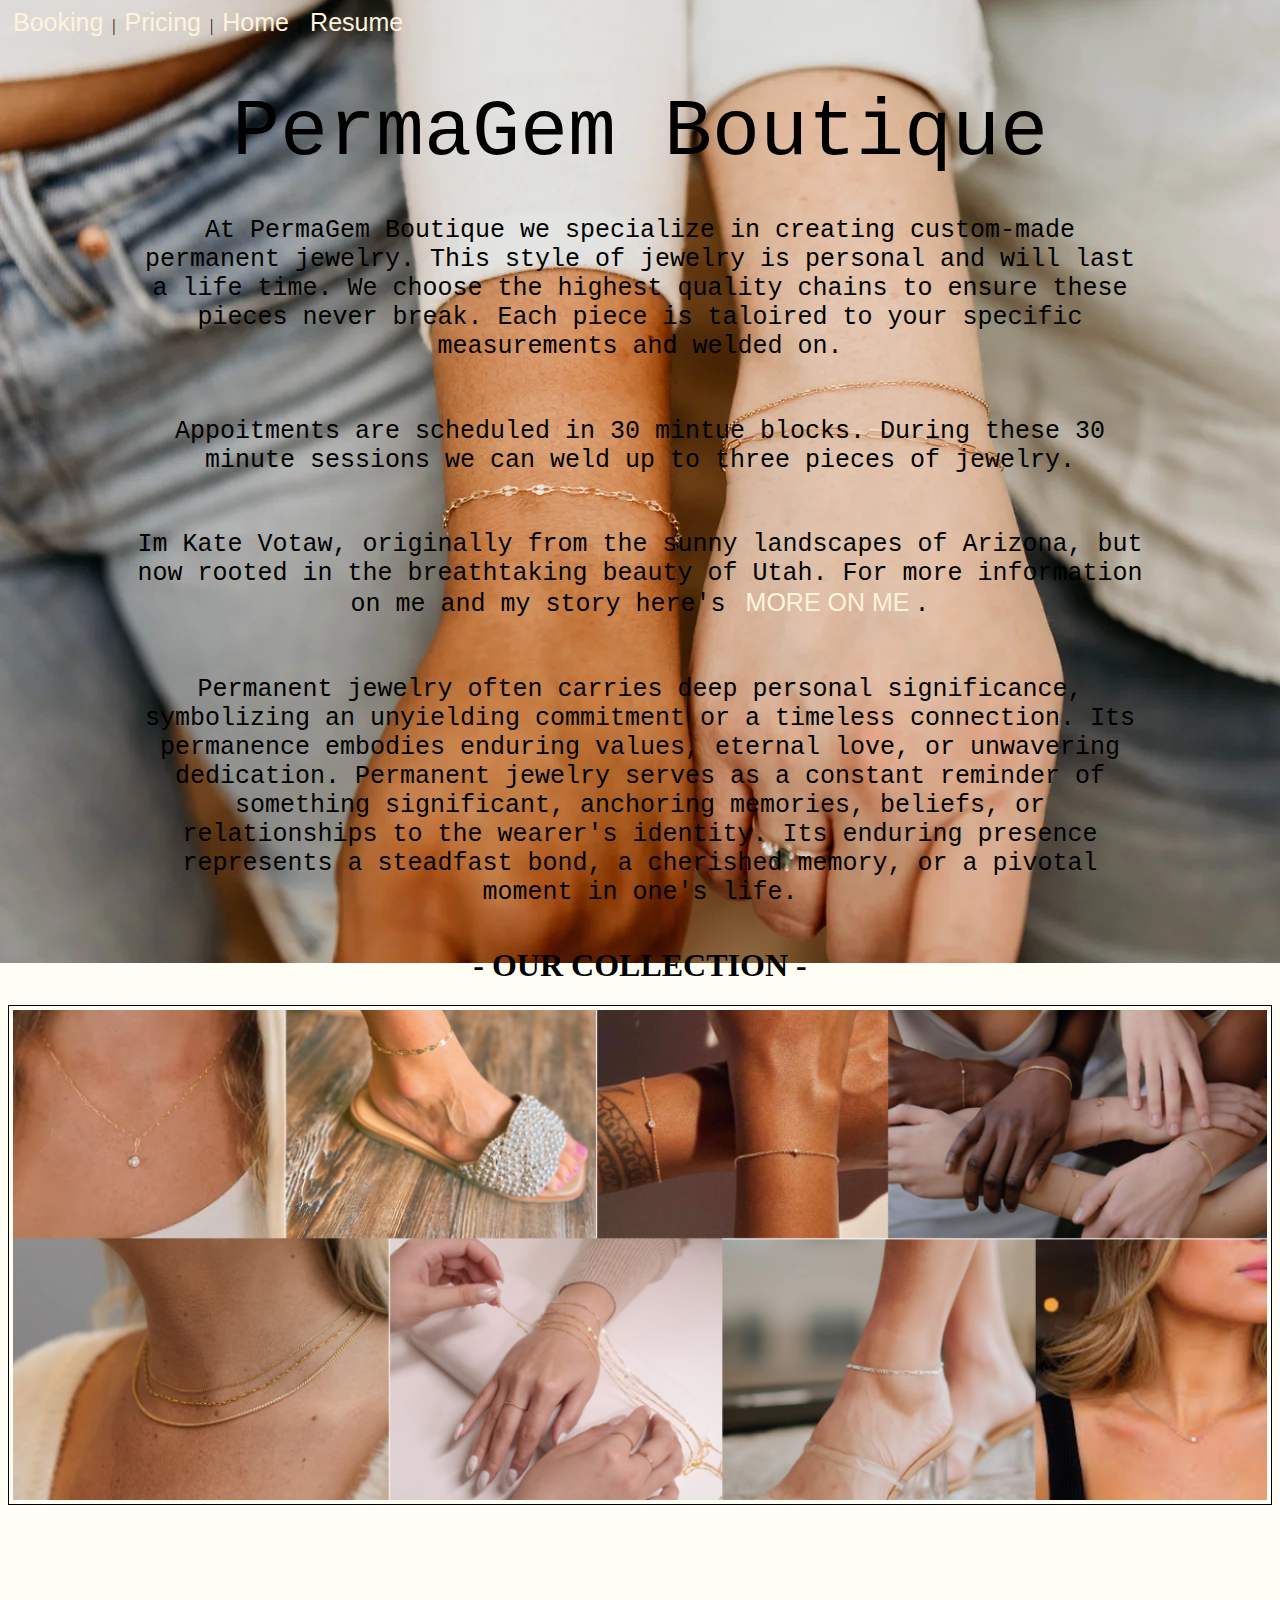
<file: index.html>
<!DOCTYPE html>
<html lang="en">
<head>
    <link rel="stylesheet" href="styles/styles.css">
    <meta charset="UTF-8">
    <meta name="viewport" content="width=device-width, initial-scale=1.0">
    <title>PermaGem Boutique</title>
</head>
<body class="bg"> 
        <a href="booking.html">Booking</a>  |  <a href="pricing.html">Pricing</a>  |  <a href="index.html">Home</a>  |  <a href="http://127.0.0.1:5500/CLEAN%20BLOG/index.html">Resume</a>  

    <div class="til">PermaGem Boutique</div>

    <div class="hp">  At PermaGem Boutique we specialize in creating custom-made permanent jewelry. This style of jewelry is personal and will last a life time. We choose the highest quality chains to ensure these pieces never break. Each piece is taloired to your specific measurements and welded on.</div>
        <br>
    <div class="hp">  Appoitments are scheduled in 30 mintue blocks. During these 30 minute sessions we can weld up to three pieces of jewelry. </div>
        <br>
    <div class="hp">  Im Kate Votaw, originally from the sunny landscapes of Arizona, but now rooted in the breathtaking beauty of Utah. For more information on me and my story here's <a href="http://127.0.0.1:5500/CLEAN%20BLOG/index.html" target="_blank" title="My Resue">MORE ON ME</a>.</div>
        <br>
    <div class="hp">  Permanent jewelry often carries deep personal significance, symbolizing an unyielding commitment or a timeless connection. Its permanence embodies enduring values, eternal love, or unwavering dedication. Permanent jewelry serves as a constant reminder of something significant, anchoring memories, beliefs, or relationships to the wearer's identity. Its enduring presence represents a steadfast bond, a cherished memory, or a pivotal moment in one's life.</a></div>
        <br>
    <h1 class="col">- OUR COLLECTION -</h1>
            
    <div class="lon"><img src="Images/Untitled design.png" width="100%" height="5%"></div>

    <iframe class="vid" width="360" height="115" src="https://www.youtube.com/embed/3hHFSqPeqkw?si=dqivB2xiu0pqd9ut" title="YouTube video player" frameborder="0" allow="accelerometer; autoplay; clipboard-write; encrypted-media; gyroscope; picture-in-picture; web-share" allowfullscreen></iframe>
   
</body>
</html>
</file>
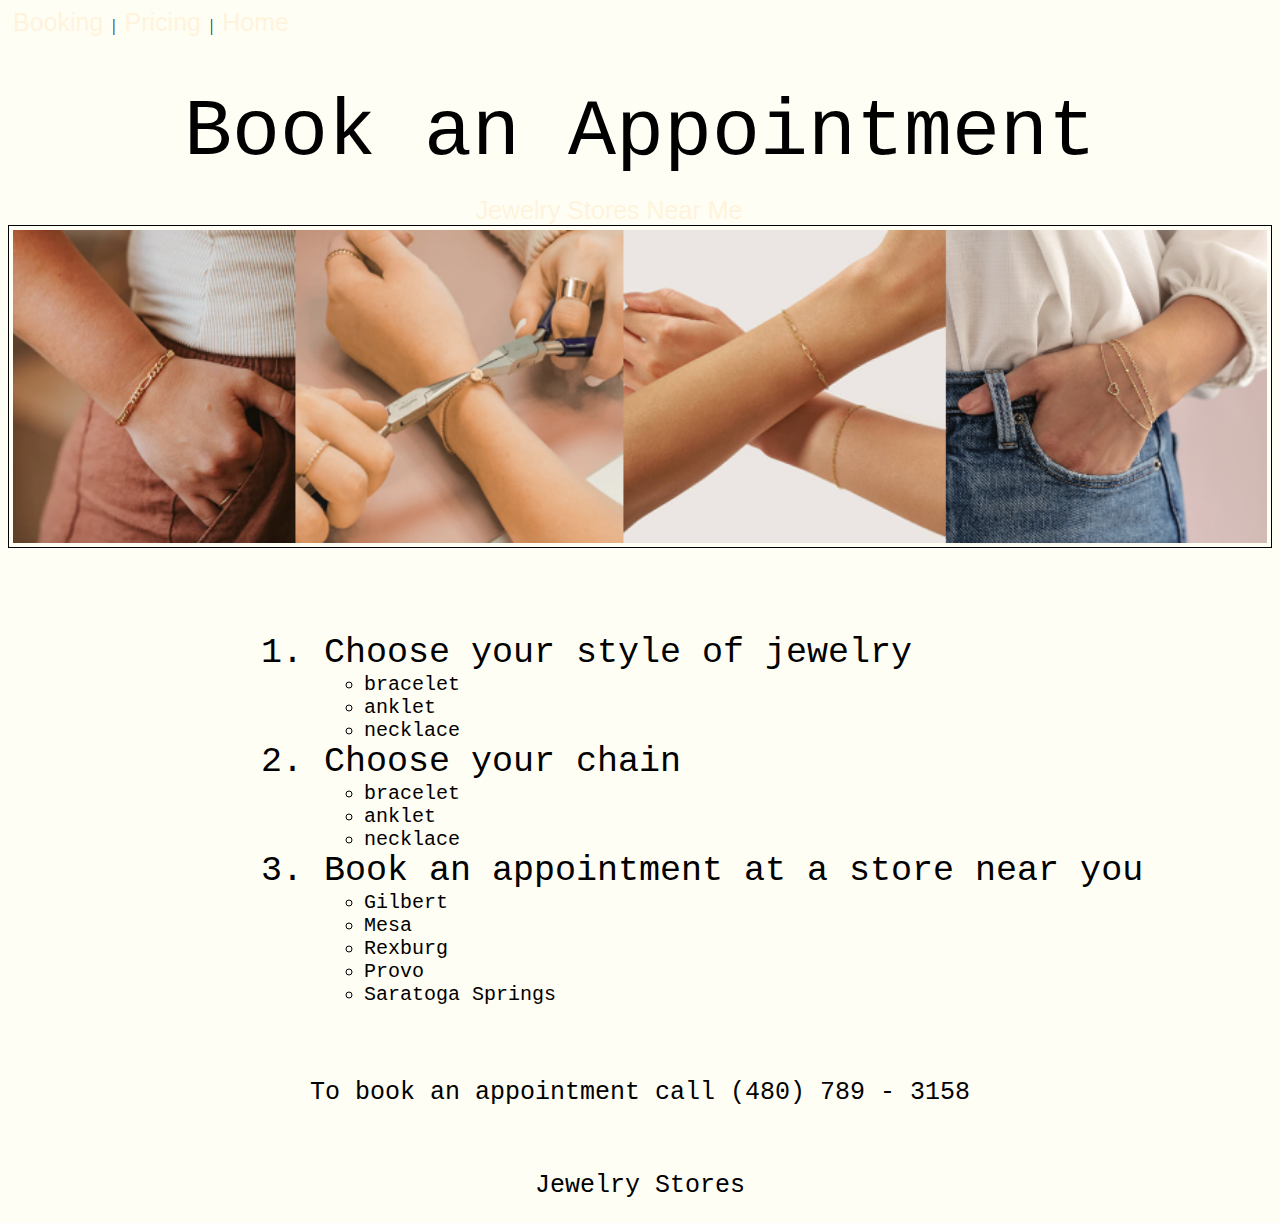
<file: booking.html>
<!DOCTYPE html>
<html lang="en">
<head>
    <link rel="stylesheet" href="styles/styles.css">
    <meta charset="UTF-8">
    <meta name="viewport" content="width=device-width, initial-scale=1.0">
    <title>PermaGem Boutique Booking</title>
</head>
<body class="bgp">
    <a href="booking.html">Booking</a> | <a href="pricing.html">Pricing</a> | <a href="index.html">Home</a>
    <div class="til">Book an Appointment</div>
    <br>
    <a href="#str" class="al">Jewelry Stores Near Me</a>
    <br>
    <div class="lon"><img src="Images/Longpart2.png" width="100%" height="5%"></div>


    <ol class="tol">
        <li>Choose your style of jewelry
            <ul class="lis">
                <li>bracelet</li>
                <li>anklet</li>
                <li>necklace</li>
            </ul>
        </li>
        <li>Choose your chain
            <ul class="lis">
                <li>bracelet</li>
                <li>anklet</li>
                <li>necklace</li>
            </ul>
        </li>
        <li>Book an appointment at a store near you
            <ul class="lis">
                <li>Gilbert</li>
                <li>Mesa</li>
                <li>Rexburg</li>
                <li>Provo</li>
                <li>Saratoga Springs</li>
            </ul>
        </li>
   </ol>

   
   <div class="hp">To book an appointment call (480) 789 - 3158</div>

    <div class='tablo' id='viz1702248513299' style='position: relative'><noscript><a href='#'><img alt='Sheet 1 ' src='https:&#47;&#47;public.tableau.com&#47;static&#47;images&#47;5W&#47;5W7RWTZCS&#47;1_rss.png' style='border: none' /></a></noscript><object class='tableauViz'  style='display:none;'><param name='host_url' value='https%3A%2F%2Fpublic.tableau.com%2F' /> <param name='embed_code_version' value='3' /> <param name='path' value='shared&#47;5W7RWTZCS' /> <param name='toolbar' value='yes' /><param name='static_image' value='https:&#47;&#47;public.tableau.com&#47;static&#47;images&#47;5W&#47;5W7RWTZCS&#47;1.png' /> <param name='animate_transition' value='yes' /><param name='display_static_image' value='yes' /><param name='display_spinner' value='yes' /><param name='display_overlay' value='yes' /><param name='display_count' value='yes' /><param name='language' value='en-US' /></object></div>                <script type='text/javascript'>                    var divElement = document.getElementById('viz1702248513299');                    var vizElement = divElement.getElementsByTagName('object')[0];                    vizElement.style.width='100%';vizElement.style.height=(divElement.offsetWidth*0.75)+'px';                    var scriptElement = document.createElement('script');                    scriptElement.src = 'https://public.tableau.com/javascripts/api/viz_v1.js';                    vizElement.parentNode.insertBefore(scriptElement, vizElement);                </script>
    <h4 class="Alink" id="str">Jewelry Stores</h4>
</body>
</html>
</file>
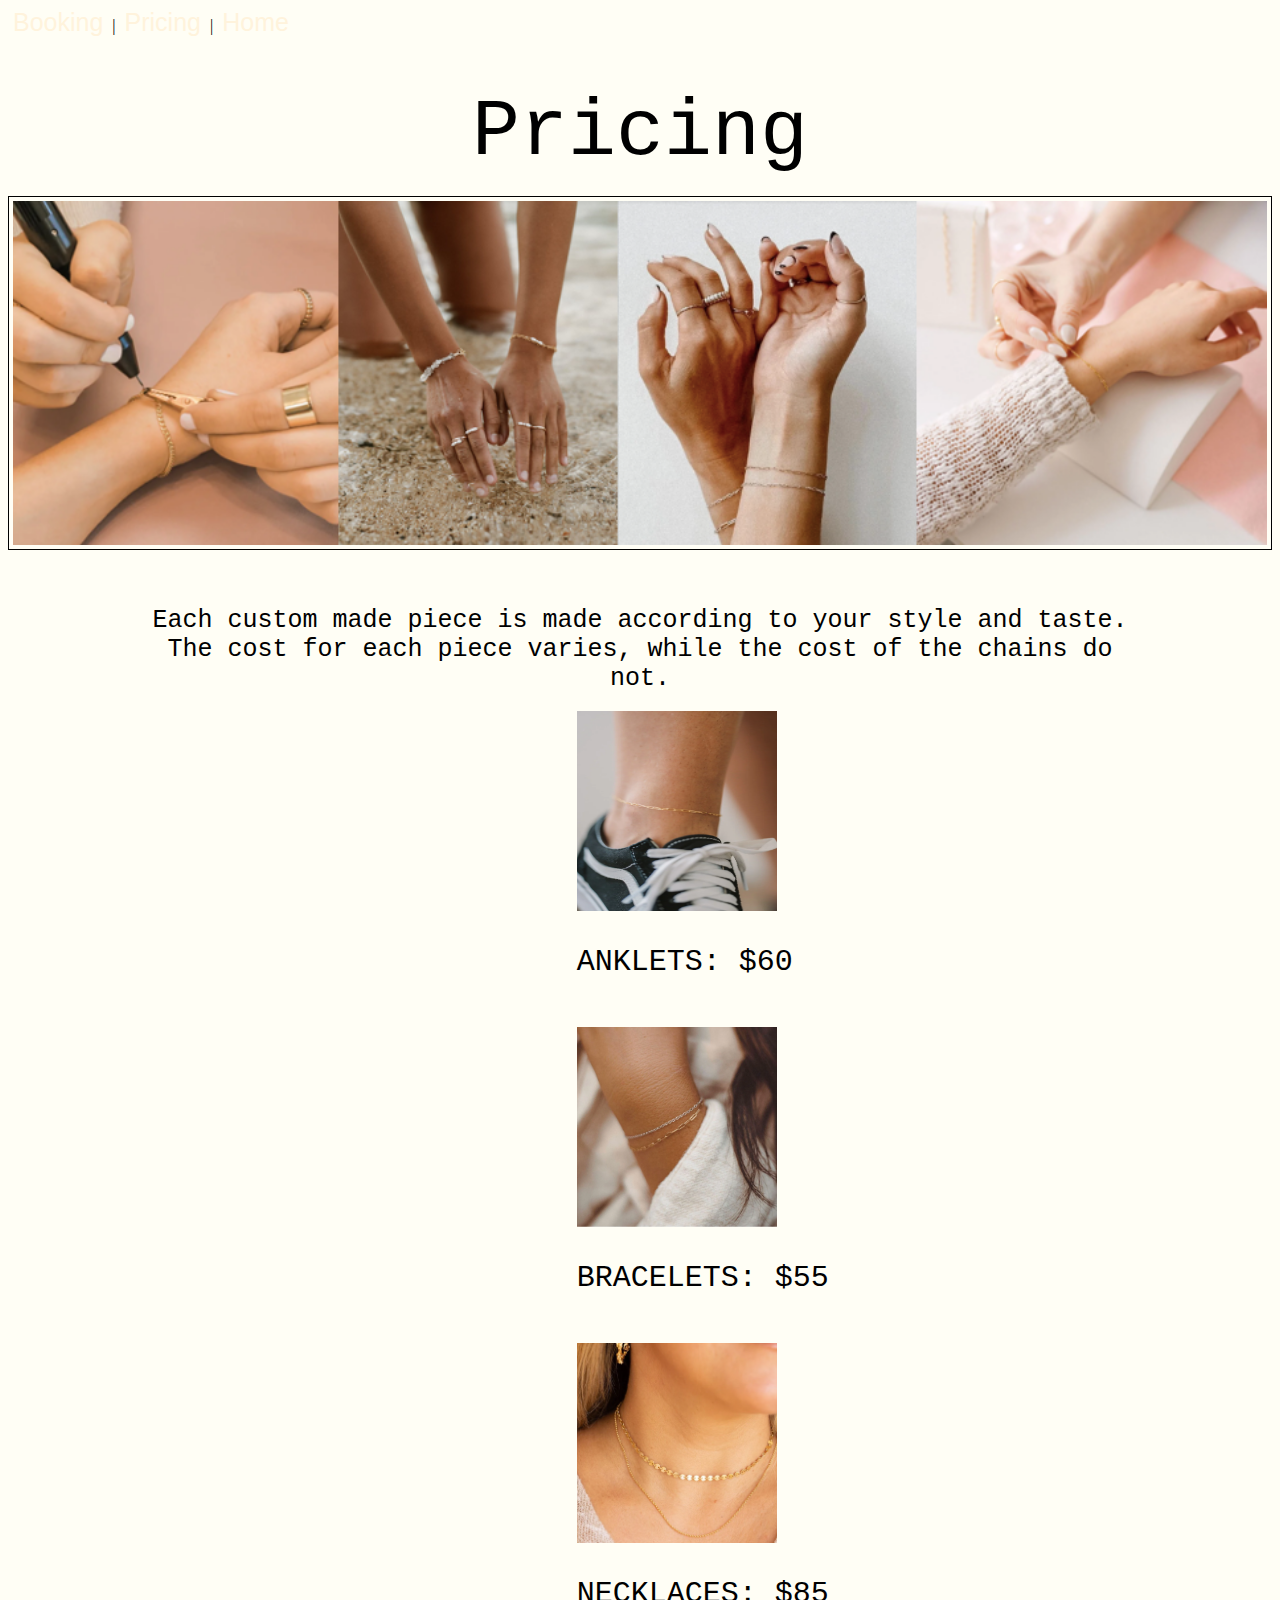
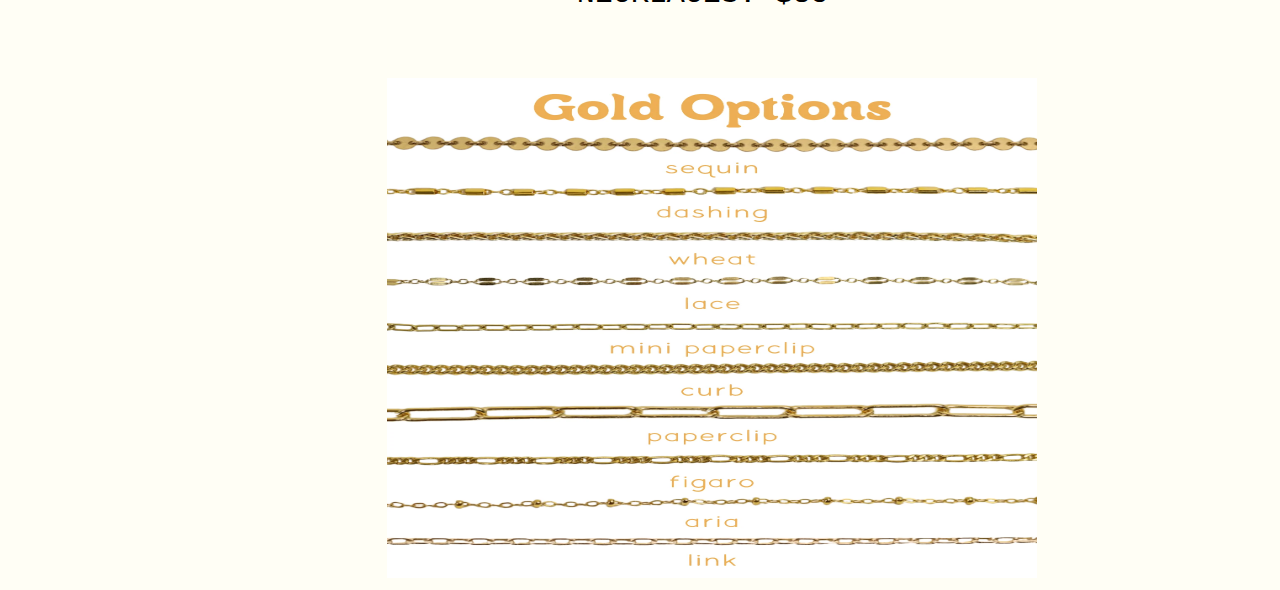
<file: pricing.html>
<!DOCTYPE html>
<html lang="en">
<head>
    <link rel="stylesheet" href="styles/styles.css">
    <meta charset="UTF-8">
    <meta name="viewport" content="width=device-width, initial-scale=1.0">
    <title>PermaGem Boutique Pricing</title>
</head>
<body class="bgp">
    <a href="booking.html">Booking</a> | <a href="pricing.html">Pricing</a> | <a href="index.html">Home</a>
    <div class="til">Pricing</div>
    <br>
    <div class="lon"><img src="Images/Long.png" width="100%" height="5%"></div>
    <br>
    <div class="hp"> Each custom made piece is made according to your style and taste. The cost for each piece varies, while the cost of the chains do not.</div>

    <div class="pimg">
        <br>
        <img src="Images/anklet.webp" alt="anklet" height="200" width="200">
    </div>
    <div class="pbody">
        <p>ANKLETS: $60 </p>
    </div>
    <div class="pimg">
        <br>
        <img src="Images/hand.webp" alt="bracelet" height="200" width="200">
    </div>
    <div class="pbody">
        <p>BRACELETS: $55 </p>
    </div>
    <div class="pimg">
        <br>
        <img src="Images/necklace.webp" alt="necklace" height="200" width="200">
    </div>
    <div class="pbody">
        <p>NECKLACES: $85 </p>
    </div>
    <div class="chn"><img src="Images/chains.webp" alt="Chain Styles" height="500" width="650"></div>
</body>
</html>
</file>
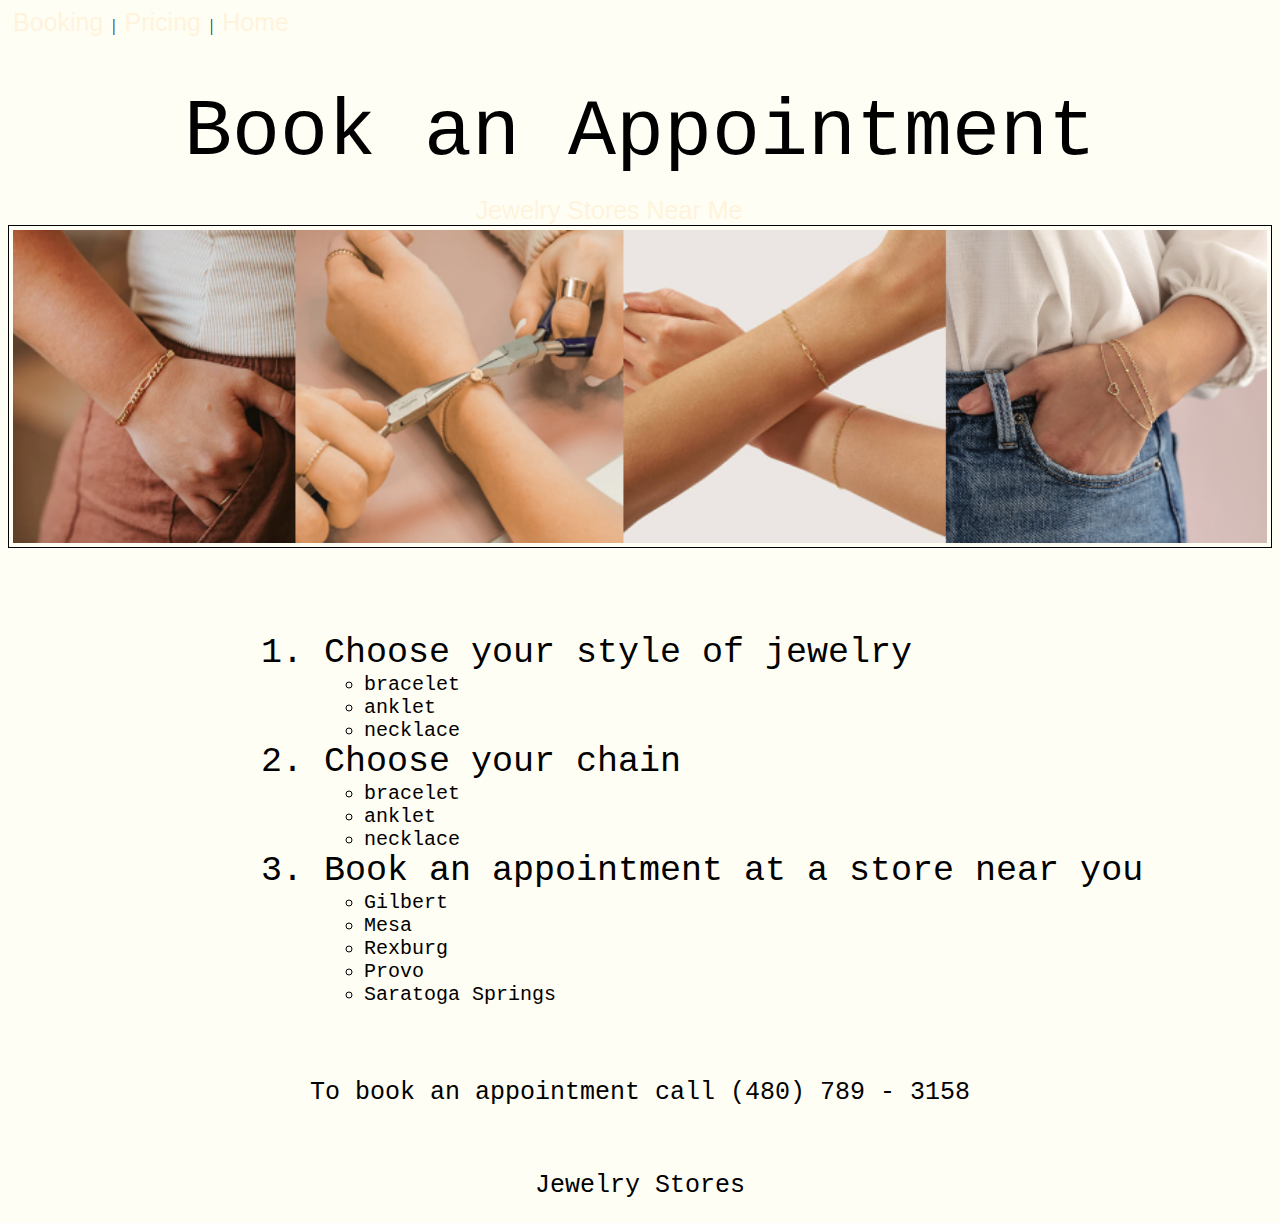
<file: IS PROJECT WEBSITE/booking.html>
<!DOCTYPE html>
<html lang="en">
<head>
    <link rel="stylesheet" href="styles/styles.css">
    <meta charset="UTF-8">
    <meta name="viewport" content="width=device-width, initial-scale=1.0">
    <title>PermaGem Boutique Booking</title>
</head>
<body class="bgp">
    <a href="booking.html">Booking</a> | <a href="pricing.html">Pricing</a> | <a href="home.html">Home</a>
    <div class="til">Book an Appointment</div>
    <br>
    <a href="#str" class="al">Jewelry Stores Near Me</a>
    <br>
    <div class="lon"><img src="Images/Longpart2.png" width="100%" height="5%"></div>


    <ol class="tol">
        <li>Choose your style of jewelry
            <ul class="lis">
                <li>bracelet</li>
                <li>anklet</li>
                <li>necklace</li>
            </ul>
        </li>
        <li>Choose your chain
            <ul class="lis">
                <li>bracelet</li>
                <li>anklet</li>
                <li>necklace</li>
            </ul>
        </li>
        <li>Book an appointment at a store near you
            <ul class="lis">
                <li>Gilbert</li>
                <li>Mesa</li>
                <li>Rexburg</li>
                <li>Provo</li>
                <li>Saratoga Springs</li>
            </ul>
        </li>
   </ol>

   
   <div class="hp">To book an appointment call (480) 789 - 3158</div>

    <div class='tablo' id='viz1702248513299' style='position: relative'><noscript><a href='#'><img alt='Sheet 1 ' src='https:&#47;&#47;public.tableau.com&#47;static&#47;images&#47;5W&#47;5W7RWTZCS&#47;1_rss.png' style='border: none' /></a></noscript><object class='tableauViz'  style='display:none;'><param name='host_url' value='https%3A%2F%2Fpublic.tableau.com%2F' /> <param name='embed_code_version' value='3' /> <param name='path' value='shared&#47;5W7RWTZCS' /> <param name='toolbar' value='yes' /><param name='static_image' value='https:&#47;&#47;public.tableau.com&#47;static&#47;images&#47;5W&#47;5W7RWTZCS&#47;1.png' /> <param name='animate_transition' value='yes' /><param name='display_static_image' value='yes' /><param name='display_spinner' value='yes' /><param name='display_overlay' value='yes' /><param name='display_count' value='yes' /><param name='language' value='en-US' /></object></div>                <script type='text/javascript'>                    var divElement = document.getElementById('viz1702248513299');                    var vizElement = divElement.getElementsByTagName('object')[0];                    vizElement.style.width='100%';vizElement.style.height=(divElement.offsetWidth*0.75)+'px';                    var scriptElement = document.createElement('script');                    scriptElement.src = 'https://public.tableau.com/javascripts/api/viz_v1.js';                    vizElement.parentNode.insertBefore(scriptElement, vizElement);                </script>
    <h4 class="Alink" id="str">Jewelry Stores</h4>
</body>
</html>
</file>
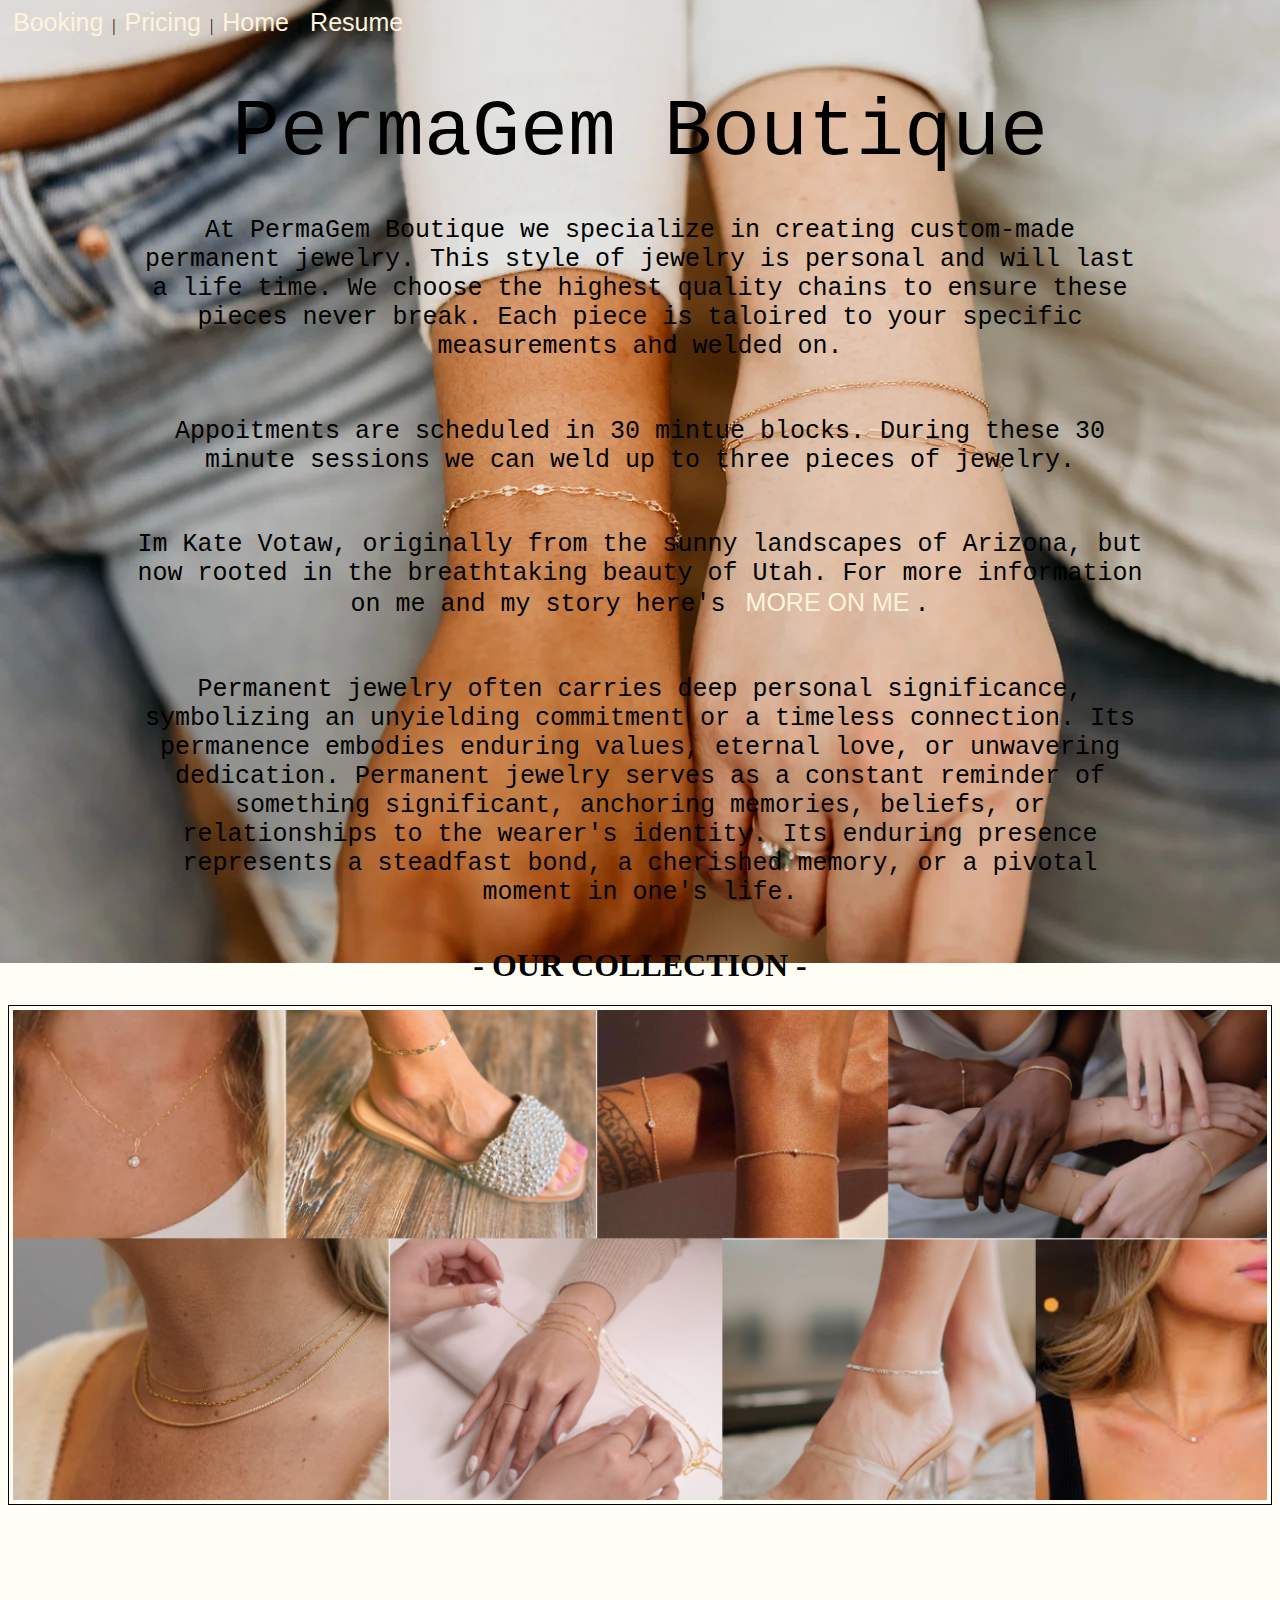
<file: IS PROJECT WEBSITE/home.html>
<!DOCTYPE html>
<html lang="en">
<head>
    <link rel="stylesheet" href="styles/styles.css">
    <meta charset="UTF-8">
    <meta name="viewport" content="width=device-width, initial-scale=1.0">
    <title>PermaGem Boutique</title>
</head>
<body class="bg"> 
        <a href="booking.html">Booking</a>  |  <a href="pricing.html">Pricing</a>  |  <a href="home.html">Home</a>  |  <a href="http://127.0.0.1:5500/CLEAN%20BLOG/index.html">Resume</a>  

    <div class="til">PermaGem Boutique</div>

    <div class="hp">  At PermaGem Boutique we specialize in creating custom-made permanent jewelry. This style of jewelry is personal and will last a life time. We choose the highest quality chains to ensure these pieces never break. Each piece is taloired to your specific measurements and welded on.</div>
        <br>
    <div class="hp">  Appoitments are scheduled in 30 mintue blocks. During these 30 minute sessions we can weld up to three pieces of jewelry. </div>
        <br>
    <div class="hp">  Im Kate Votaw, originally from the sunny landscapes of Arizona, but now rooted in the breathtaking beauty of Utah. For more information on me and my story here's <a href="http://127.0.0.1:5500/CLEAN%20BLOG/index.html" target="_blank" title="My Resue">MORE ON ME</a>.</div>
        <br>
    <div class="hp">  Permanent jewelry often carries deep personal significance, symbolizing an unyielding commitment or a timeless connection. Its permanence embodies enduring values, eternal love, or unwavering dedication. Permanent jewelry serves as a constant reminder of something significant, anchoring memories, beliefs, or relationships to the wearer's identity. Its enduring presence represents a steadfast bond, a cherished memory, or a pivotal moment in one's life.</a></div>
        <br>
    <h1 class="col">- OUR COLLECTION -</h1>
            
    <div class="lon"><img src="Images/Untitled design.png" width="100%" height="5%"></div>

    <iframe class="vid" width="360" height="115" src="https://www.youtube.com/embed/3hHFSqPeqkw?si=dqivB2xiu0pqd9ut" title="YouTube video player" frameborder="0" allow="accelerometer; autoplay; clipboard-write; encrypted-media; gyroscope; picture-in-picture; web-share" allowfullscreen></iframe>
   
</body>
</html>
</file>
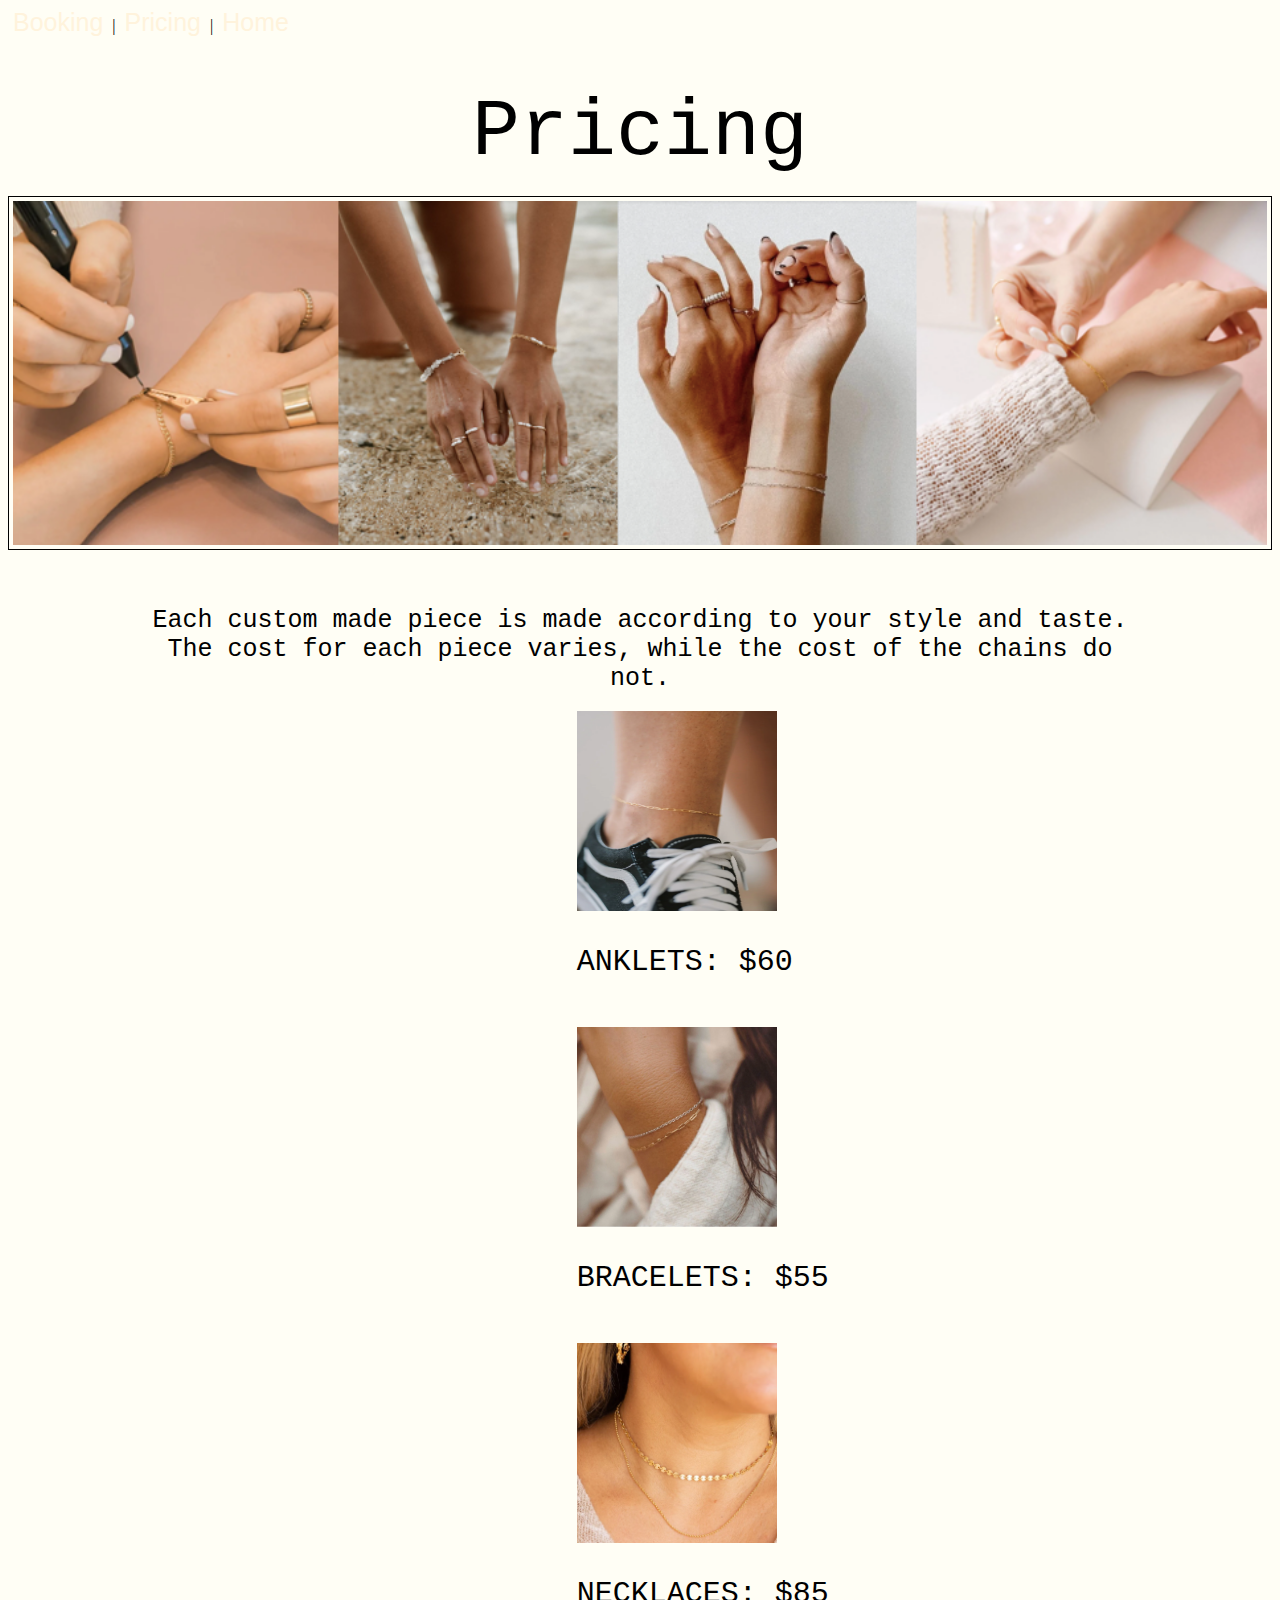
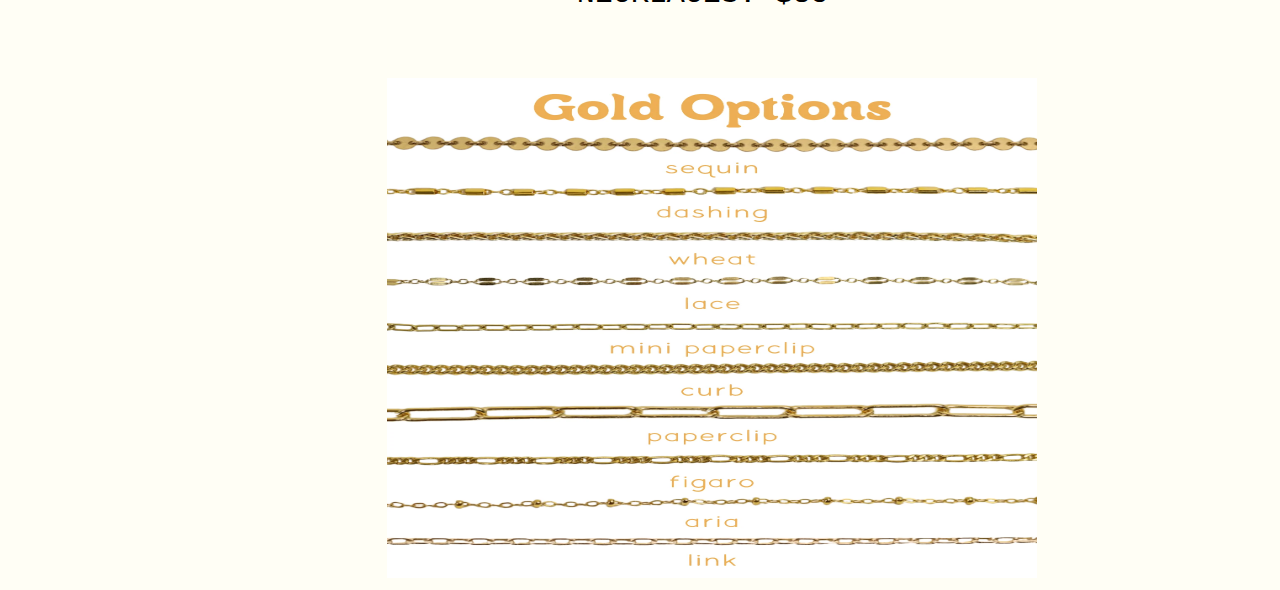
<file: IS PROJECT WEBSITE/pricing.html>
<!DOCTYPE html>
<html lang="en">
<head>
    <link rel="stylesheet" href="styles/styles.css">
    <meta charset="UTF-8">
    <meta name="viewport" content="width=device-width, initial-scale=1.0">
    <title>PermaGem Boutique Pricing</title>
</head>
<body class="bgp">
    <a href="booking.html">Booking</a> | <a href="pricing.html">Pricing</a> | <a href="home.html">Home</a>
    <div class="til">Pricing</div>
    <br>
    <div class="lon"><img src="Images/Long.png" width="100%" height="5%"></div>
    <br>
    <div class="hp"> Each custom made piece is made according to your style and taste. The cost for each piece varies, while the cost of the chains do not.</div>

    <div class="pimg">
        <br>
        <img src="Images/anklet.webp" alt="anklet" height="200" width="200">
    </div>
    <div class="pbody">
        <p>ANKLETS: $60 </p>
    </div>
    <div class="pimg">
        <br>
        <img src="Images/hand.webp" alt="bracelet" height="200" width="200">
    </div>
    <div class="pbody">
        <p>BRACELETS: $55 </p>
    </div>
    <div class="pimg">
        <br>
        <img src="Images/necklace.webp" alt="necklace" height="200" width="200">
    </div>
    <div class="pbody">
        <p>NECKLACES: $85 </p>
    </div>
    <div class="chn"><img src="Images/chains.webp" alt="Chain Styles" height="500" width="650"></div>
</body>
</html>
</file>
<file: styles/styles.css>
.til{
    text-align: center;
    font-size: 500%; 
    font-family:'Courier New', Courier, monospace;
    padding-top: 50px;
    font-weight: 500;
}

.bg{
    background-image:url(../Images/twohands.webp);
    background-repeat: no-repeat;
    background-color: rgb(255, 254, 245);
}

.bgp{
    background-color: rgb(255, 254, 245);
}

a{
    color:rgb(255, 243, 220);
    text-decoration: none;
    font-family: 'Gill Sans', 'Gill Sans MT', Calibri, 'Trebuchet MS', sans-serif;
    font-size: 25px;
    padding: 5px;
}
    
a:hover{
    text-decoration: underline;
}

a:visited{
    color:black;
}

.tablo{
    height: 20%;
    width: 70%;
    margin-top: 5%;
    margin-left: auto;
    margin-right: auto;
}

.Alink{
   margin-bottom: 1%;
   text-align: center;
   font-size: 25px;
   font-family: 'Courier New', Courier, monospace;
   font-weight: 150;
}

.pimg{
    padding-left: 45%;
}

p{
    font-family: 'Courier New', Courier, monospace;
}

.pbody{
    padding-left: 45%;
    color: black;
    font-size: 30px;
}

.vid{
    display: block;
    padding-top: 6%;
    margin-left: auto;
    margin-right: auto;
    margin-bottom: 1cm;
}

.tol{
    color: black;
    font-family: 'Courier New', Courier, monospace;
    font-size: 35px;
    font-weight: 500;
    padding-left: 25%;
    padding-top:50px;
}

.lis{
    color: black;
    font-family: monospace;
    font-weight: 200;
    font-size: 20px;
}

.hp{
    font-family: 'Courier New', Courier, monospace;
    padding-right: 10%;
    padding-left: 10%;
    padding-top: 1cm;
    font-size: 25px;
    text-align:center ;
}

.chn{
    padding-left: 30%;
    padding-top: 1cm;
}

.lon{
    border: solid 1px black;
    padding: .1cm;
    padding-bottom: 0cm;
}

.al{
    padding-left: 37%;
}

.col{
    text-align: center;
}

.cols{
    margin: auto;
}
</file>
<file: IS PROJECT WEBSITE/styles/styles.css>
.til{
    text-align: center;
    font-size: 500%; 
    font-family:'Courier New', Courier, monospace;
    padding-top: 50px;
    font-weight: 500;
}

.bg{
    background-image:url(../Images/twohands.webp);
    background-repeat: no-repeat;
    background-color: rgb(255, 254, 245);
}

.bgp{
    background-color: rgb(255, 254, 245);
}

a{
    color:rgb(255, 243, 220);
    text-decoration: none;
    font-family: 'Gill Sans', 'Gill Sans MT', Calibri, 'Trebuchet MS', sans-serif;
    font-size: 25px;
    padding: 5px;
}
    
a:hover{
    text-decoration: underline;
}

a:visited{
    color:black;
}

.tablo{
    height: 20%;
    width: 70%;
    margin-top: 5%;
    margin-left: auto;
    margin-right: auto;
}

.Alink{
   margin-bottom: 1%;
   text-align: center;
   font-size: 25px;
   font-family: 'Courier New', Courier, monospace;
   font-weight: 150;
}

.pimg{
    padding-left: 45%;
}

p{
    font-family: 'Courier New', Courier, monospace;
}

.pbody{
    padding-left: 45%;
    color: black;
    font-size: 30px;
}

.vid{
    display: block;
    padding-top: 6%;
    margin-left: auto;
    margin-right: auto;
    margin-bottom: 1cm;
}

.tol{
    color: black;
    font-family: 'Courier New', Courier, monospace;
    font-size: 35px;
    font-weight: 500;
    padding-left: 25%;
    padding-top:50px;
}

.lis{
    color: black;
    font-family: monospace;
    font-weight: 200;
    font-size: 20px;
}

.hp{
    font-family: 'Courier New', Courier, monospace;
    padding-right: 10%;
    padding-left: 10%;
    padding-top: 1cm;
    font-size: 25px;
    text-align:center ;
}

.chn{
    padding-left: 30%;
    padding-top: 1cm;
}

.lon{
    border: solid 1px black;
    padding: .1cm;
    padding-bottom: 0cm;
}

.al{
    padding-left: 37%;
}

.col{
    text-align: center;
}

.cols{
    margin: auto;
}
</file>
